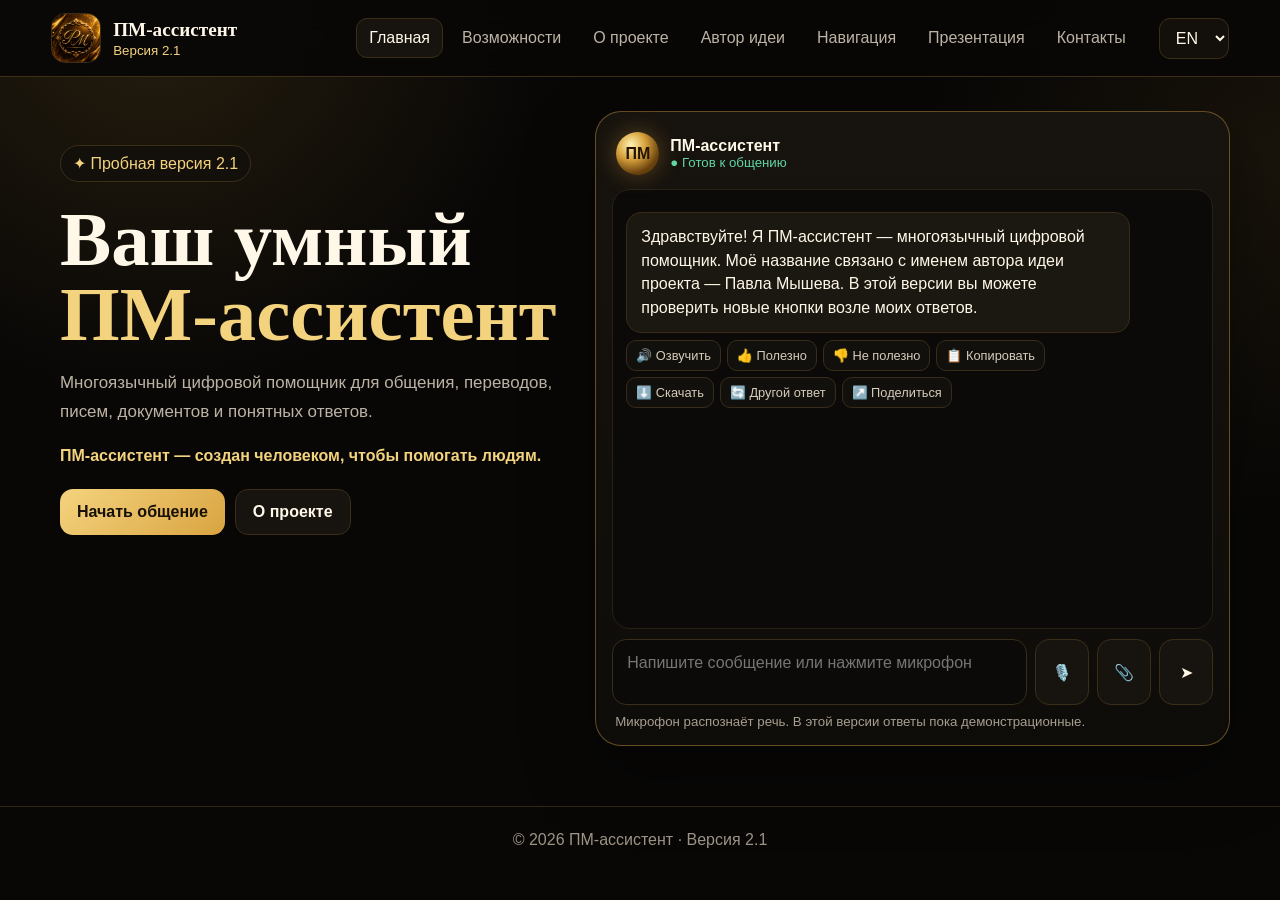
<file: index.html>
<!doctype html>
<html lang="ru">
<head>
<meta charset="utf-8">
<meta name="viewport" content="width=device-width,initial-scale=1,viewport-fit=cover">
<meta name="theme-color" content="#090806">
<title>ПМ-ассистент 2.1</title>
<link rel="manifest" href="manifest.webmanifest">
<link rel="icon" href="assets/pm-logo.jpeg">
<style>
:root{
 --bg:#080706;--panel:#11100e;--panel2:#18140e;--gold:#d9a441;--gold2:#f4d37e;
 --text:#fff8e8;--muted:#bdb3a4;--line:#3c2d18;--ok:#61d6a5;--bad:#ff8c8c;
}
*{box-sizing:border-box}html,body{margin:0;min-height:100%;background:
radial-gradient(circle at 12% 0%,rgba(217,164,65,.14),transparent 28%),
radial-gradient(circle at 100% 18%,rgba(217,164,65,.08),transparent 25%),var(--bg);
color:var(--text);font-family:Inter,Segoe UI,Arial,sans-serif}
button,input,textarea,select{font:inherit}button{cursor:pointer}a{color:inherit;text-decoration:none}
header{position:sticky;top:0;z-index:20;display:flex;align-items:center;gap:20px;
padding:13px clamp(14px,4vw,54px);background:rgba(8,7,6,.9);backdrop-filter:blur(16px);
border-bottom:1px solid rgba(217,164,65,.25)}
.brand{display:flex;align-items:center;gap:12px;min-width:max-content}
.brand img{width:50px;height:50px;border-radius:14px;object-fit:cover;border:1px solid var(--line)}
.brand b{font:700 1.2rem Georgia,serif}.brand small{display:block;color:var(--gold2);margin-top:2px}
nav{display:flex;gap:6px;margin-left:auto}
nav button,.lang,.menu{background:transparent;color:var(--muted);border:1px solid transparent;border-radius:11px;padding:10px 12px}
nav button:hover,nav button.active{background:#17130e;color:var(--text);border-color:var(--line)}
.lang{background:#130f0b;color:var(--text);border-color:var(--line)}.menu{display:none;border-color:var(--line)}
main{width:min(1180px,calc(100% - 26px));margin:auto;padding:34px 0 60px}.page{display:none}.page.active{display:block}
.hero{display:grid;grid-template-columns:.9fr 1.1fr;gap:26px;align-items:start}
.intro{padding:34px 10px}.badge{display:inline-flex;border:1px solid var(--line);border-radius:999px;padding:8px 12px;color:var(--gold2);background:#130f0a}
h1,h2,h3{font-family:Georgia,serif;margin:0 0 15px}h1{font-size:clamp(2.6rem,6vw,5rem);line-height:.98;margin-top:20px}h1 em{font-style:normal;color:var(--gold2)}
.lead,.copy{color:var(--muted);line-height:1.7;font-size:1.06rem}.slogan{font-weight:700;color:var(--gold2);margin-top:20px}
.btn{border:1px solid var(--line);background:#17130e;color:var(--text);padding:13px 17px;border-radius:13px;font-weight:700}
.btn.primary{border:0;background:linear-gradient(135deg,var(--gold2),var(--gold));color:#171006}.actions{display:flex;gap:10px;flex-wrap:wrap;margin-top:24px}
.chatbox{border:1px solid rgba(217,164,65,.42);border-radius:26px;background:linear-gradient(#17130e,#0e0c09);padding:16px;box-shadow:0 28px 70px rgba(0,0,0,.35)}
.chathead{display:flex;align-items:center;gap:11px;padding:4px 4px 14px}.orb{width:43px;height:43px;border-radius:50%;display:grid;place-items:center;color:#241500;font-weight:900;background:radial-gradient(circle at 35% 30%,#fff2b4,#d8a33d 35%,#68400e 70%);box-shadow:0 0 22px rgba(217,164,65,.35)}
.online{font-size:.83rem;color:var(--ok)}.chat{height:440px;overflow:auto;padding:13px;border-radius:18px;background:#0b0a08;border:1px solid #292116}
.message-wrap{margin:9px 0;max-width:88%}.message-wrap.user{margin-left:auto}.msg{padding:12px 14px;border-radius:15px;line-height:1.48;white-space:pre-wrap}
.message-wrap.bot .msg{background:#1b1711;border:1px solid #392b18}.message-wrap.user .msg{background:linear-gradient(135deg,#e2b34e,#b87d1f);color:#130e06}
.tools{display:flex;gap:6px;flex-wrap:wrap;margin:7px 0 0}.tool{border:1px solid #392c1a;background:#12100c;color:#d7cbbb;border-radius:10px;padding:7px 9px;font-size:.8rem}
.tool:hover,.tool.on{color:#171006;background:var(--gold2)}.composer{display:grid;grid-template-columns:1fr auto auto auto;gap:8px;margin-top:10px}
textarea{min-height:55px;max-height:135px;resize:none;border:1px solid #392d1b;border-radius:14px;background:#0c0a08;color:var(--text);padding:14px;outline:none}
.iconbtn{width:54px;border-radius:14px;border:1px solid var(--line);background:#17130e;color:var(--text)}.iconbtn.listening{background:#762424;animation:pulse 1s infinite}
@keyframes pulse{50%{transform:scale(1.06)}}.hint{font-size:.83rem;color:#a89e90;margin:9px 3px 0}
.grid{display:grid;grid-template-columns:repeat(3,1fr);gap:17px}.card{border:1px solid #372a19;border-radius:20px;background:linear-gradient(#17130e,#0f0d0a);padding:23px;min-height:180px}
.icon{font-size:2rem;margin-bottom:13px}.section-head{max-width:780px;margin-bottom:25px}
.creator{display:grid;grid-template-columns:1fr 1fr;gap:20px}.creator-note{border-left:4px solid var(--gold);background:#15110c;border-radius:12px;padding:17px;color:var(--muted)}
.creator-photo{display:none;margin-top:18px}.creator-photo.show{display:block}.creator-photo img{max-width:300px;width:100%;border-radius:22px;border:1px solid var(--line)}
.contact{max-width:720px}.email{display:flex;align-items:center;gap:13px;padding:18px;border:1px solid var(--line);border-radius:15px;background:#15110d;font-size:1.2rem}
footer{text-align:center;border-top:1px solid rgba(217,164,65,.2);padding:24px;color:#9d9385}
.toast{display:none;position:fixed;right:20px;bottom:20px;z-index:60;background:#17130e;border:1px solid var(--line);padding:13px 16px;border-radius:12px;max-width:330px}
@media(max-width:900px){.hero,.creator{grid-template-columns:1fr}.grid{grid-template-columns:1fr 1fr}nav{display:none;position:absolute;top:76px;left:12px;right:12px;flex-direction:column;background:#0e0c09;border:1px solid var(--line);padding:10px;border-radius:15px}nav.open{display:flex}.menu{display:block;margin-left:auto}.brand small{display:none}}
@media(max-width:620px){main{padding-top:20px}.grid{grid-template-columns:1fr}.intro{padding:20px 5px}.chatbox{padding:11px;border-radius:20px}.chat{height:430px}.composer{grid-template-columns:1fr auto}.attach,.send{grid-column:auto}.video{display:none}.send{grid-column:1/-1;width:100%;height:47px}.brand img{width:44px;height:44px}header{gap:8px}}
</style>
</head>
<body>
<header>
 <a class="brand" href="#home" data-route="home"><img src="assets/pm-logo.jpeg" alt="Логотип ПМ"><div><b>ПМ-ассистент</b><small>Версия 2.1</small></div></a>
 <button class="menu" id="menuBtn">☰</button>
 <nav id="nav">
  <button data-route="home">Главная</button><button data-route="features">Возможности</button>
  <button data-route="about">О проекте</button><button data-route="creator">Автор идеи</button>
  <button data-route="navigation">Навигация</button><button data-route="presentation">Презентация</button><button data-route="contacts">Контакты</button>
 </nav>
 <select class="lang" id="lang"><option value="ru">RU</option><option value="uk">UA</option><option value="de">DE</option><option value="en">EN</option></select>
</header>

<main>
<section class="page" id="page-home">
 <div class="hero">
  <div class="intro">
   <span class="badge">✦ Пробная версия 2.1</span>
   <h1>Ваш умный<br><em>ПМ-ассистент</em></h1>
   <p class="lead">Многоязычный цифровой помощник для общения, переводов, писем, документов и понятных ответов.</p>
   <p class="slogan">ПМ-ассистент — создан человеком, чтобы помогать людям.</p>
   <div class="actions"><button class="btn primary" data-route="chat">Начать общение</button><button class="btn" data-route="about">О проекте</button></div>
  </div>
  <div class="chatbox" id="chatbox">
   <div class="chathead"><div class="orb">ПМ</div><div><b>ПМ-ассистент</b><div class="online">● Готов к общению</div></div></div>
   <div class="chat" id="chat"></div>
   <div class="composer">
    <textarea id="input" placeholder="Напишите сообщение или нажмите микрофон"></textarea>
    <button class="iconbtn" id="mic" title="Говорить">🎙️</button>
    <button class="iconbtn attach" id="attach" title="Файл">📎</button>
    <button class="iconbtn send" id="send" title="Отправить">➤</button>
   </div>
   <input id="filePicker" type="file" hidden>
   <div class="hint" id="hint">Микрофон распознаёт речь. В этой версии ответы пока демонстрационные.</div>
  </div>
 </div>
</section>

<section class="page" id="page-features">
 <div class="section-head"><span class="badge">✦ ПМ-ассистент 2.1</span><h2>Возможности</h2><p class="copy">Эта версия проверяет интерфейс и пользовательские действия перед подключением настоящего искусственного интеллекта.</p></div>
 <div class="grid">
  <div class="card"><div class="icon">🔊</div><h3>Озвучивание</h3><p class="copy">Кнопка возле каждого ответа читает текст вслух на выбранном языке.</p></div>
  <div class="card"><div class="icon">👍</div><h3>Оценка ответа</h3><p class="copy">Пользователь может отметить полезный или неполезный ответ.</p></div>
  <div class="card"><div class="icon">📋</div><h3>Копирование</h3><p class="copy">Ответ можно мгновенно скопировать для письма или документа.</p></div>
  <div class="card"><div class="icon">⬇️</div><h3>Скачивание</h3><p class="copy">Ответ сохраняется отдельным текстовым файлом.</p></div>
  <div class="card"><div class="icon">🔄</div><h3>Другой вариант</h3><p class="copy">Можно запросить новый демонстрационный вариант ответа.</p></div>
  <div class="card"><div class="icon">🎙️</div><h3>Голосовой ввод</h3><p class="copy">Речь пользователя преобразуется в текст в поддерживаемом браузере.</p></div><div class="card"><div class="icon">🤝</div><h3>Вежливое общение</h3><p class="copy">ПМ-ассистент отвечает спокойно, уважительно и старается уточнить неясную речь вместо резкого отказа.</p></div>
 </div>
</section>

<section class="page" id="page-about">
 <div class="section-head"><span class="badge">✦ О проекте</span><h2>Технологии с человеческим подходом</h2></div>
 <div class="grid">
  <div class="card"><h3>Что такое ПМ-ассистент</h3><p class="copy">ПМ-ассистент — многоязычная цифровая система, задуманная для помощи людям в общении, переводах, письмах, документах и повседневных вопросах.</p></div>
  <div class="card"><h3>Для кого создан проект</h3><p class="copy">Для частных пользователей, иностранцев, людей с инвалидностью, пожилых людей, студентов, предпринимателей и организаций.</p></div>
  <div class="card"><h3>Главная цель</h3><p class="copy">Сделать сложные технологии понятными и доступными, экономить время и облегчать людям повседневную и профессиональную жизнь.</p></div>
 </div>
</section>

<section class="page" id="page-creator">
 <div class="section-head"><span class="badge">✦ Автор идеи</span><h2>Павел Мышев</h2></div>
 <div class="creator">
  <div class="card"><h3>Автор идеи и основатель проекта</h3>
   <p class="copy">Павел Мышев — автор идеи и основатель проекта ПМ-ассистент. Его личный жизненный опыт помог понять, насколько людям нужен спокойный, понятный и доступный цифровой помощник.</p>
   <p class="copy">Проект создаётся не ради жалости, а ради практической помощи: преодоления языковых барьеров, работы с документами, подготовки писем и поиска понятных решений.</p>
  </div>
  <div>
   <div class="creator-note">Фотография автора не показывается на сайте постоянно. Она открывается только по отдельному запросу пользователя.</div>
   <button class="btn" id="showCreator" style="margin-top:16px">Показать фотографию автора</button>
   <div class="creator-photo" id="creatorPhoto"><img src="assets/pavel-founder.jpeg" alt="Павел Мышев"><p class="copy">Павел Мышев — автор идеи и основатель проекта ПМ-ассистент.</p></div>
  </div>
 </div>
</section>


<section class="page" id="page-navigation">
 <div class="section-head"><span class="badge">✦ Скоро</span><h2>🧭 PM Navigation</h2>
 <p class="copy">Интеллектуальная навигация планируется для следующего этапа развития проекта.</p></div>
 <div class="grid">
  <div class="card"><div class="icon">📍</div><h3>Маршруты</h3><p class="copy">Построение маршрута голосовой командой и открытие карты.</p></div>
  <div class="card"><div class="icon">🏥</div><h3>Полезные места</h3><p class="copy">Поиск больниц, аптек, магазинов, вокзалов и других объектов.</p></div>
  <div class="card"><div class="icon">♿</div><h3>Доступность</h3><p class="copy">В будущем — маршруты с учётом доступности и удобства пользователя.</p></div>
 </div>
 <div class="creator-note" style="margin-top:20px">Навигация пока показана как запланированная функция и не строит реальные маршруты в версии 2.1.</div>
</section>

<section class="page" id="page-presentation">
 <div class="section-head"><span class="badge">✦ Для инвесторов</span><h2>Презентация проекта</h2>
 <p class="copy">Откройте интерактивную презентацию PM Assistant в отдельном окне.</p></div>
 <div class="card" style="min-height:auto">
  <h3>PM Assistant — Investor Demo</h3>
  <p class="copy">Логотип, история автора идеи, аудитория проекта, функции и план развития.</p>
  <a class="btn primary" href="presentation/index.html" target="_blank" rel="noopener">▶ Смотреть презентацию</a>
 </div>
</section>

<section class="page" id="page-contacts">
 <div class="section-head"><span class="badge">✦ Контакты</span><h2>Связаться с проектом</h2><p class="copy">Для предложений, сотрудничества и вопросов о развитии ПМ-ассистента.</p></div>
 <div class="contact"><a class="email" href="mailto:kop8100@gmail.com">✉️ <strong>kop8100@gmail.com</strong></a></div>
</section>
</main>
<footer>© 2026 ПМ-ассистент · Версия 2.1</footer>
<div class="toast" id="toast"></div>

<script>
const chat=document.getElementById('chat'),input=document.getElementById('input'),toast=document.getElementById('toast');
const langs={ru:'ru-RU',uk:'uk-UA',de:'de-DE',en:'en-US'};
let currentLang=localStorage.getItem('pm21_lang')||((navigator.language||'ru').slice(0,2));
if(!langs[currentLang])currentLang='ru';document.getElementById('lang').value=currentLang;
const demoReplies=[
'Меня зовут ПМ-ассистент. Название связано с именем автора идеи проекта — Павла Мышева. Проект создан, чтобы делать технологии понятнее и полезнее для людей, включая пожилых пользователей, иностранцев, предпринимателей и людей с инвалидностью.',
'Спасибо за ваше сообщение. Я ПМ-ассистент. Сейчас работает пробная версия 2.1: я вежливо принимаю ваш запрос, могу озвучить ответ, помочь скопировать или скачать текст и предложить другой вариант.',
'Спасибо за вопрос. В версии 2.1 я показываю интерфейс и основные действия. В версии 2.2 будет подключён настоящий искусственный интеллект с защищённым сервером.',
'ПМ-ассистент создан для людей, которым нужна понятная и уважительная помощь: переводы, письма, документы, голосовое общение и повседневные вопросы.'
];
function showToast(t){toast.textContent=t;toast.style.display='block';setTimeout(()=>toast.style.display='none',2600)}
function tools(text){
 const d=document.createElement('div');d.className='tools';
 const items=[['🔊','Озвучить','speak'],['👍','Полезно','up'],['👎','Не полезно','down'],['📋','Копировать','copy'],['⬇️','Скачать','download'],['🔄','Другой ответ','retry'],['↗️','Поделиться','share']];
 items.forEach(([i,l,a])=>{const b=document.createElement('button');b.className='tool';b.textContent=i+' '+l;b.dataset.action=a;b.onclick=()=>handleTool(a,text,b);d.appendChild(b)});
 return d
}
function addMessage(text,who='bot'){
 const w=document.createElement('div');w.className='message-wrap '+who;
 const m=document.createElement('div');m.className='msg';m.textContent=text;w.appendChild(m);
 if(who==='bot')w.appendChild(tools(text));chat.appendChild(w);chat.scrollTop=chat.scrollHeight
}
function handleTool(a,text,b){
 if(a==='speak'){speechSynthesis.cancel();const u=new SpeechSynthesisUtterance(text);u.lang=langs[currentLang];speechSynthesis.speak(u)}
 if(a==='up'||a==='down'){b.classList.add('on');showToast(a==='up'?'Спасибо за оценку':'Спасибо. Мы учтём замечание')}
 if(a==='copy'){navigator.clipboard.writeText(text).then(()=>showToast('Ответ скопирован'))}
 if(a==='download'){const blob=new Blob([text],{type:'text/plain;charset=utf-8'}),url=URL.createObjectURL(blob),x=document.createElement('a');x.href=url;x.download='PM-Assistant-answer.txt';x.click();URL.revokeObjectURL(url)}
 if(a==='retry'){addMessage(demoReplies[Math.floor(Math.random()*demoReplies.length)],'bot')}
 if(a==='share'){navigator.share?navigator.share({title:'ПМ-ассистент',text}).catch(()=>{}):navigator.clipboard.writeText(text).then(()=>showToast('Текст скопирован для отправки'))}
}
function send(){
 const v=input.value.trim();if(!v)return;addMessage(v,'user');input.value='';
 const low=v.toLowerCase();
 let reply=demoReplies[0];
 if(low.includes('кто тебя создал')||low.includes('кто автор')||low.includes('кто создатель')){
   reply=demoReplies[0];
 } else if(v.split(/\s+/).length<3 || /[а-яёa-z]{12,}/i.test(v)){
   reply='Я постараюсь понять вас даже при неясной речи. Сейчас я понял запрос не полностью. Пожалуйста, скажите или напишите основную мысль ещё раз — я помогу исправить формулировку.';
 }
 setTimeout(()=>addMessage(reply,'bot'),380)
}
document.getElementById('send').onclick=send;input.addEventListener('keydown',e=>{if(e.key==='Enter'&&!e.shiftKey){e.preventDefault();send()}});
addMessage('Здравствуйте! Я ПМ-ассистент — многоязычный цифровой помощник. Моё название связано с именем автора идеи проекта — Павла Мышева. В этой версии вы можете проверить новые кнопки возле моих ответов.','bot');

const SR=window.SpeechRecognition||window.webkitSpeechRecognition;let rec;
if(SR){rec=new SR();rec.interimResults=true;rec.onstart=()=>document.getElementById('mic').classList.add('listening');rec.onend=()=>document.getElementById('mic').classList.remove('listening');rec.onresult=e=>{let s='';for(let i=e.resultIndex;i<e.results.length;i++)s+=e.results[i][0].transcript;input.value=s}}
document.getElementById('mic').onclick=()=>{if(!rec)return showToast('Распознавание речи не поддерживается этим браузером');rec.lang=langs[currentLang];try{rec.start()}catch(e){}};
document.getElementById('attach').onclick=()=>document.getElementById('filePicker').click();
document.getElementById('filePicker').onchange=e=>{const f=e.target.files[0];if(f)showToast('Выбран файл: '+f.name+' (обработка будет подключена позже)')};
document.getElementById('lang').onchange=e=>{currentLang=e.target.value;localStorage.setItem('pm21_lang',currentLang);showToast('Язык выбран')};

function route(r){if(r==='chat'){r='home';setTimeout(()=>document.getElementById('chatbox').scrollIntoView({behavior:'smooth',block:'center'}),50)}
 document.querySelectorAll('.page').forEach(p=>p.classList.remove('active'));(document.getElementById('page-'+r)||document.getElementById('page-home')).classList.add('active');
 document.querySelectorAll('[data-route]').forEach(x=>x.classList.toggle('active',x.dataset.route===r));document.getElementById('nav').classList.remove('open');history.replaceState(null,'','#'+r);window.scrollTo({top:0,behavior:'smooth'})}
document.querySelectorAll('[data-route]').forEach(x=>x.onclick=e=>{e.preventDefault();route(x.dataset.route)});
document.getElementById('menuBtn').onclick=()=>document.getElementById('nav').classList.toggle('open');
document.getElementById('showCreator').onclick=()=>{const p=document.getElementById('creatorPhoto');p.classList.toggle('show');document.getElementById('showCreator').textContent=p.classList.contains('show')?'Скрыть фотографию автора':'Показать фотографию автора'};
route((location.hash||'#home').slice(1));window.onhashchange=()=>route((location.hash||'#home').slice(1));
</script>
</body>
</html>
</file>
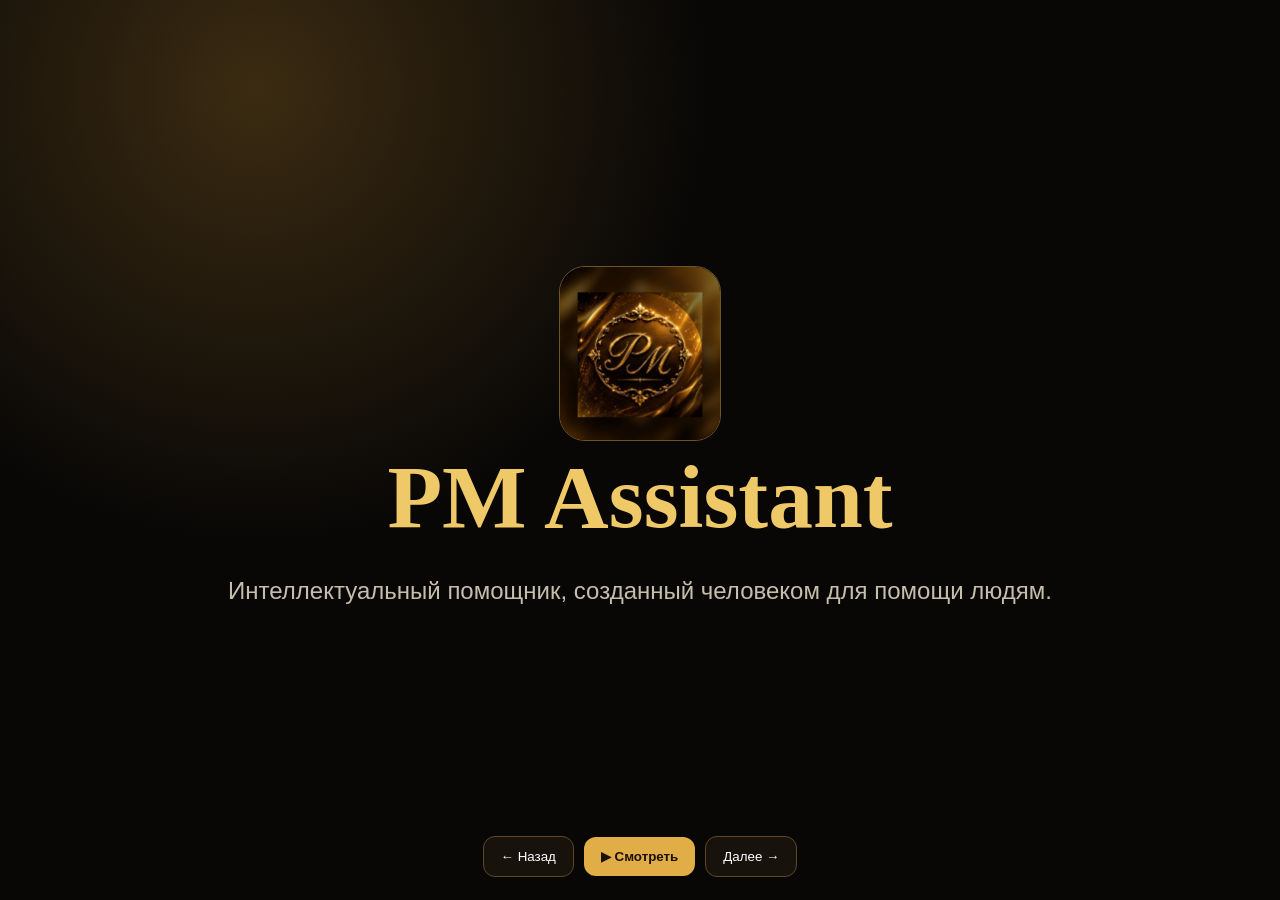
<file: presentation/index.html>
<!doctype html><html lang="ru"><head><meta charset="utf-8"><meta name="viewport" content="width=device-width,initial-scale=1">
<title>PM Assistant — Investor Demo</title>
<style>
body{margin:0;background:#050505;color:#fff8e8;font-family:Segoe UI,Arial,sans-serif;overflow:hidden}
.stage{height:100vh;position:relative;background:radial-gradient(circle at 20% 10%,#3b2b12,transparent 35%),#080706}
.slide{position:absolute;inset:0;display:grid;place-items:center;padding:6vw;opacity:0;transition:.7s}
.slide.active{opacity:1}.gold{color:#efc967}.wrap{max-width:1100px;width:100%}
.two{display:grid;grid-template-columns:380px 1fr;gap:50px;align-items:center}.portrait,.logo{max-width:100%;border-radius:26px;border:1px solid #6f5424}
h1{font:700 clamp(3rem,7vw,6rem) Georgia,serif;margin:0 0 15px}h2{font:700 clamp(2.2rem,5vw,4.2rem) Georgia,serif;margin:0 0 18px}
p{font-size:clamp(1rem,2vw,1.5rem);line-height:1.6;color:#c7bdad}.cards{display:grid;grid-template-columns:repeat(3,1fr);gap:18px}
.card{border:1px solid #4a391f;background:#13100c;padding:24px;border-radius:18px}.controls{position:absolute;bottom:18px;left:0;right:0;text-align:center}
button{padding:12px 17px;margin:5px;border-radius:12px;border:1px solid #5f4724;background:#17120c;color:white}button.primary{background:#e0ad46;color:#1b1104;border:0;font-weight:700}
@media(max-width:800px){.two{grid-template-columns:1fr}.portrait{max-height:35vh;width:auto;margin:auto}.cards{grid-template-columns:1fr}}
</style></head><body><div class="stage">
<section class="slide active"><div class="wrap" style="text-align:center"><img class="logo" src="assets/logo.jpeg" style="width:160px"><h1><span class="gold">PM Assistant</span></h1><p>Интеллектуальный помощник, созданный человеком для помощи людям.</p></div></section>
<section class="slide"><div class="wrap two"><img class="portrait" src="assets/portrait.jpeg"><div><h2>Автор идеи — <span class="gold">Павел Мышев</span></h2><p>Один человек превратил личный жизненный опыт в идею цифрового помощника, который должен облегчать общение, работу и повседневные задачи другим людям.</p></div></div></section>
<section class="slide"><div class="wrap"><h2>Для кого создан <span class="gold">PM Assistant</span></h2><div class="cards"><div class="card"><h3>♿ Доступность</h3><p>Для людей с инвалидностью и тех, кому сложно долго печатать.</p></div><div class="card"><h3>👵 Простота</h3><p>Для пожилых людей и пользователей без технического опыта.</p></div><div class="card"><h3>🌍 Многоязычность</h3><p>Для иностранцев, путешественников и международного общения.</p></div></div></div></section>
<section class="slide"><div class="wrap"><h2>Главные функции</h2><div class="cards"><div class="card"><h3>🎙️ Голос</h3><p>Вопросы голосом и чтение ответов вслух.</p></div><div class="card"><h3>🌐 Перевод</h3><p>Живой перевод и помощь при неясной речи.</p></div><div class="card"><h3>📄 Документы</h3><p>Письма, заявления, объяснение и анализ файлов.</p></div></div></div></section>
<section class="slide"><div class="wrap" style="text-align:center"><h2><span class="gold">PM Assistant</span></h2><p>Вежливый, понятный и практичный искусственный интеллект.<br>Контакт: kop8100@gmail.com</p></div></section>
<div class="controls"><button id="prev">← Назад</button><button class="primary" id="play">▶ Смотреть</button><button id="next">Далее →</button></div>
</div><script>
const s=[...document.querySelectorAll('.slide')];let i=0,t=null;
function show(n){i=(n+s.length)%s.length;s.forEach((x,k)=>x.classList.toggle('active',k===i))}
function stop(){clearInterval(t);t=null;document.getElementById('play').textContent='▶ Смотреть'}
document.getElementById('next').onclick=()=>{stop();show(i+1)};document.getElementById('prev').onclick=()=>{stop();show(i-1)};
document.getElementById('play').onclick=()=>{if(t){stop();return}document.getElementById('play').textContent='⏸ Пауза';t=setInterval(()=>{if(i===s.length-1){stop()}else show(i+1)},5000)};
</script></body></html>
</file>
